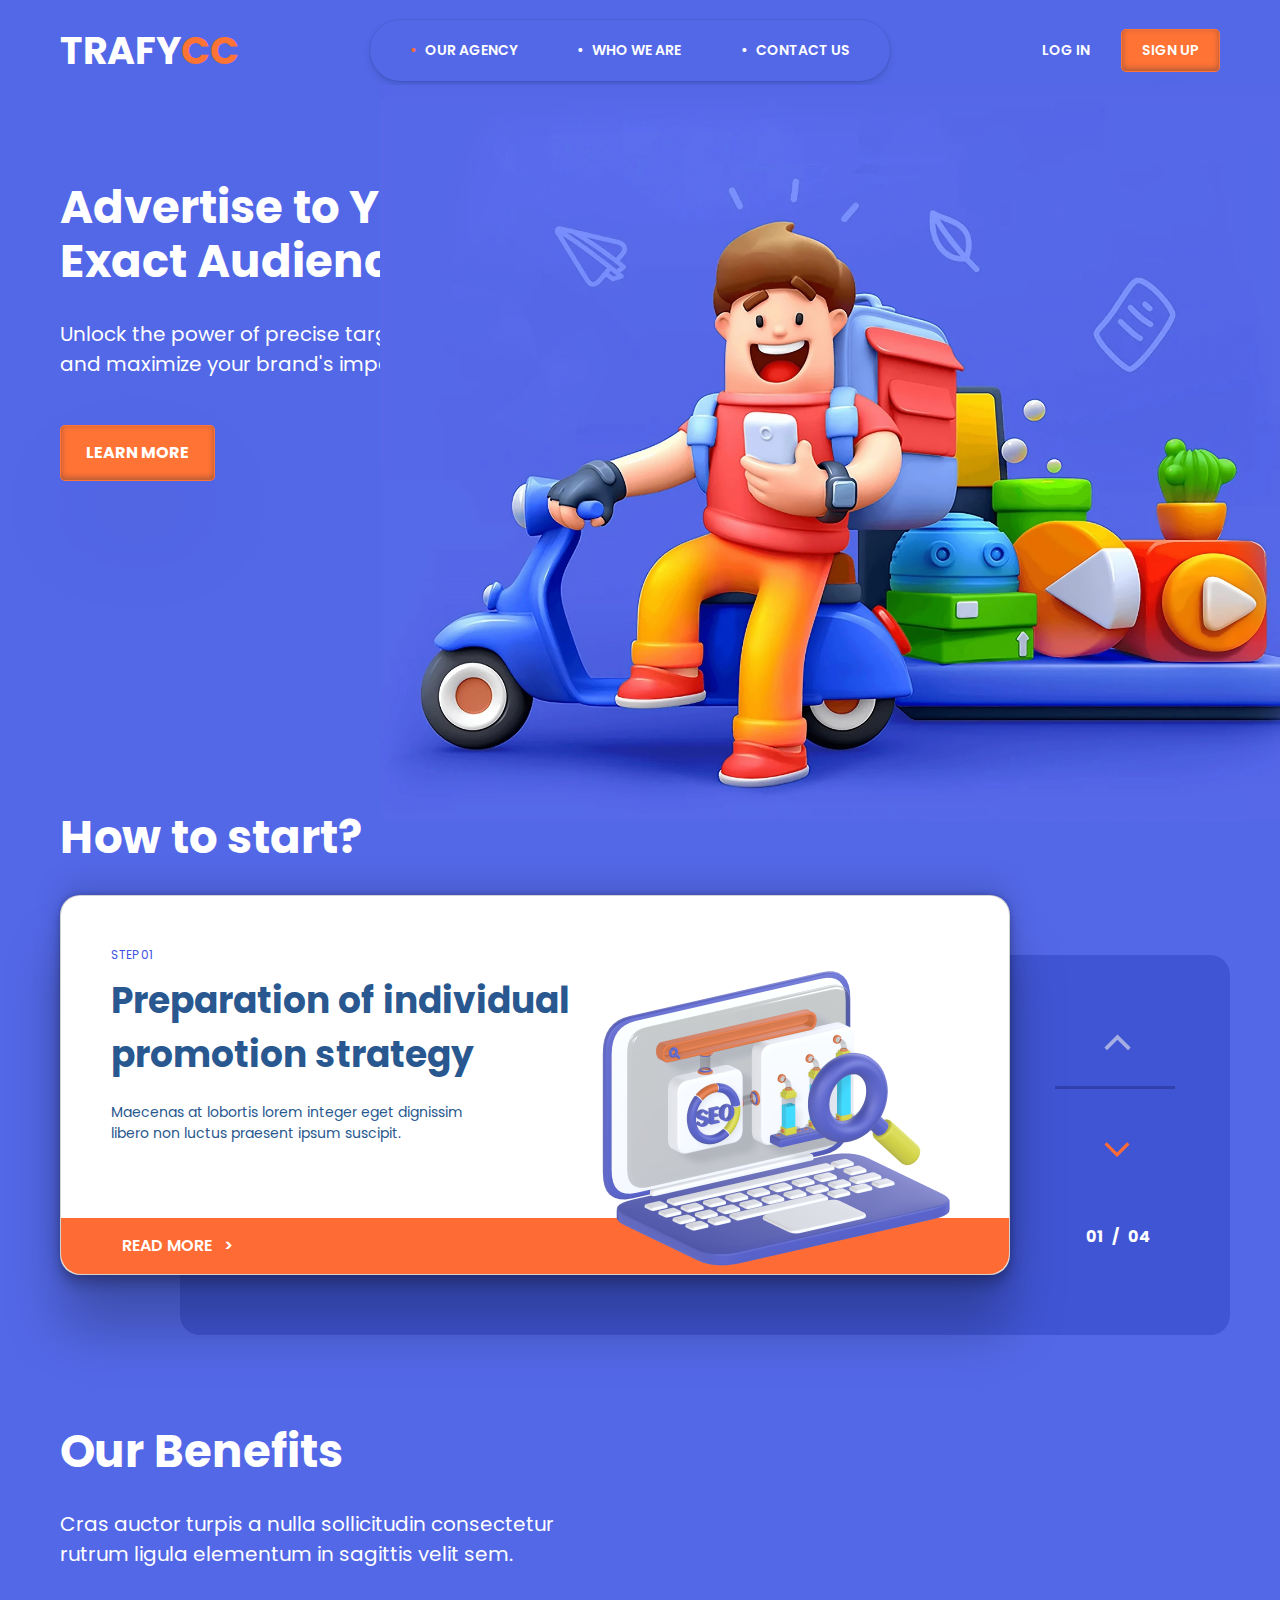
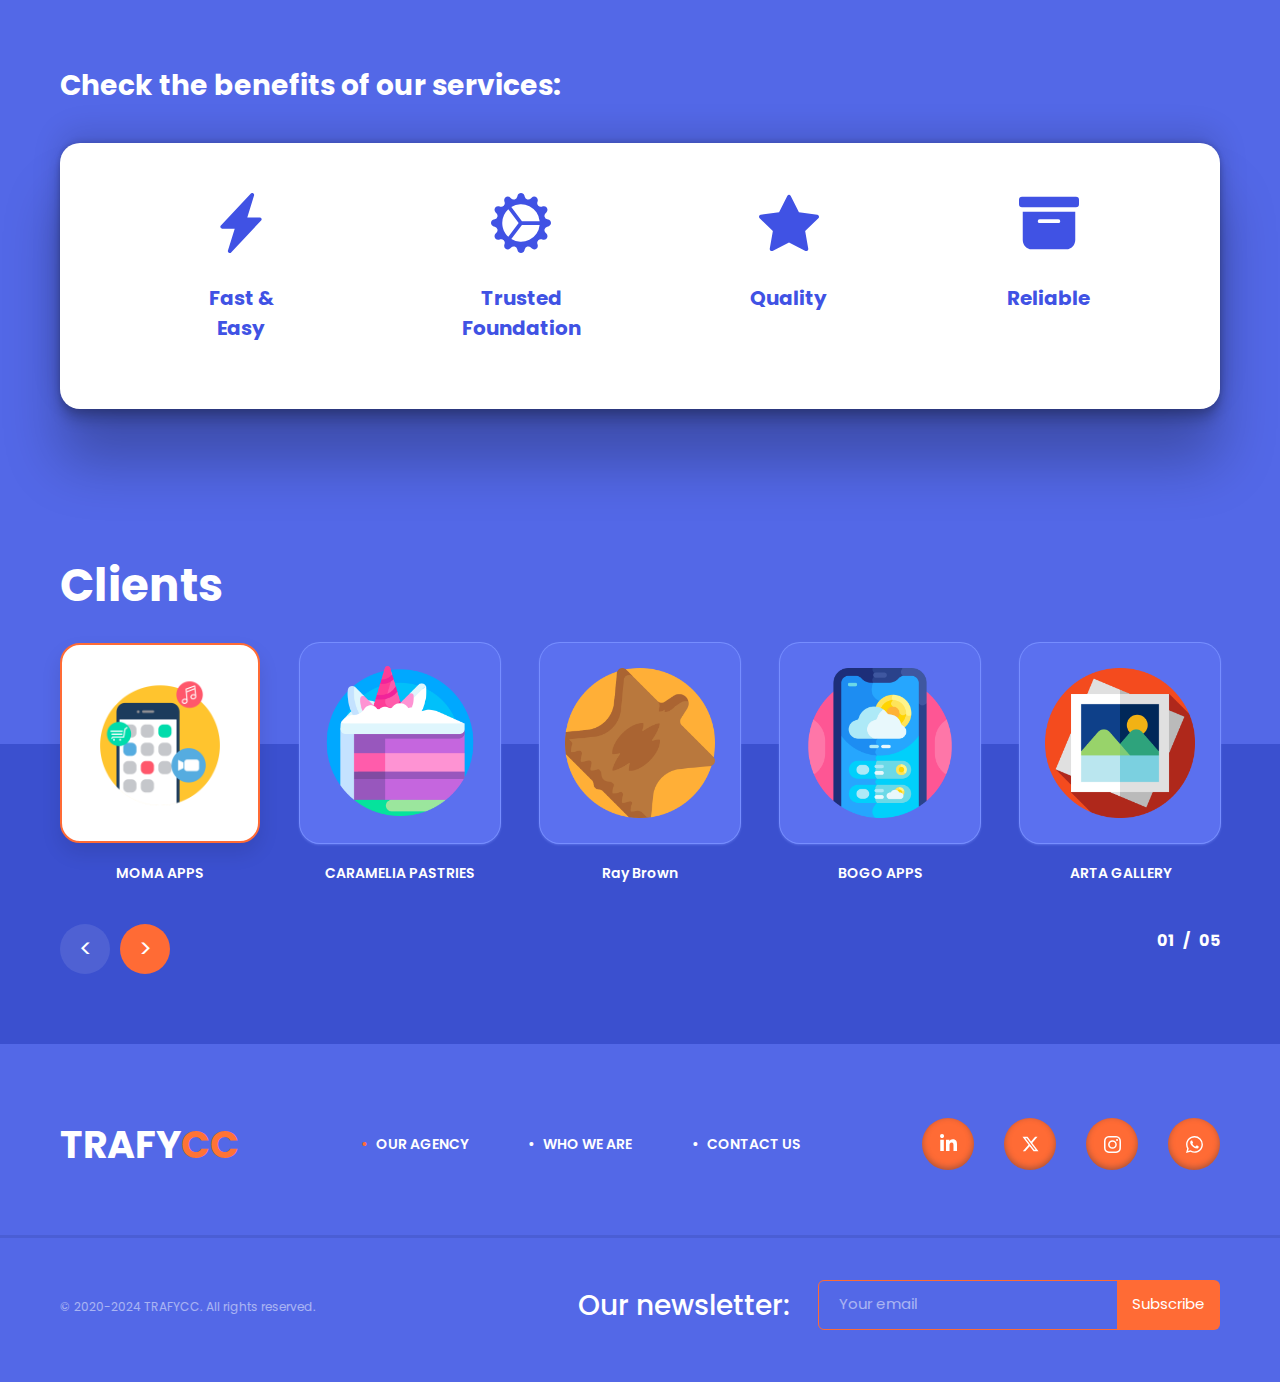
<file: index.html>
<!DOCTYPE html>
<html lang="en">
  <head>
    <meta charset="UTF-8" />
    <meta name="viewport" content="width=device-width, initial-scale=1.0" />
    <title>TRAFYCC</title>

    <!-- Bootstrap CSS -->
    <link
      rel="stylesheet"
      href="https://cdn.jsdelivr.net/npm/bootstrap@5.3.0/dist/css/bootstrap.min.css"
    />

    <link rel="stylesheet" href="styles.css" />
  </head>

  <body>
    <div class="container">
      <nav>
        <div class="logo">TRAFY<span style="color: #ff7335">CC</span></div>
        <div class="nav-links">
          <a href="index.html">
            <span style="color: #ff6b35">•</span> &nbsp; OUR AGENCY
          </a>
          <a href="about.html">• &nbsp; WHO WE ARE</a>
          <a href="contact.html">• &nbsp; CONTACT US</a>
        </div>

        <div class="buttons">
          <a href="#" class="btn login-btn">LOG IN</a>
          <a href="#" class="btn signup-btn">SIGN UP</a>
        </div>
      </nav>

      <div class="hero">
        <h1 class="hero-title">Advertise to Your Exact Audience</h1>
        <p class="hero-desc">
          Unlock the power of precise targeting and maximize your brand's
          impact.
        </p>
        <a href="#" class="btn learn-more-btn">LEARN MORE</a>

        <div class="hero-icon">
          <img class="hero-img" src="./assets/home-banner.jpg" alt="icon" />
        </div>
      </div>

      <div class="how-to-start">
        <h1>How to start?</h1>

        <div class="card-container slider-container">
          <div class="card slide" id="slide1">
            <div class="step-icon-container">
              <div class="step-details">
                <p class="step-no">STEP 01</p>
                <p class="step-title">
                  Preparation of individual promotion strategy
                </p>
                <p class="step-desc">
                  Maecenas at lobortis lorem integer eget dignissim libero non
                  luctus praesent ipsum suscipit.
                </p>
              </div>

              <div class="icon">
                <img class="step-1-img" src="/assets/step-1.png" alt="icon-1" />
              </div>
            </div>

            <div class="read-more">
              <button class="btn read-more-btn">READ MORE &nbsp; ></button>
            </div>
          </div>

          <div class="card slide" id="slide2">
            <div class="step-icon-container">
              <div class="step-details">
                <p class="step-no">STEP 02</p>
                <p class="step-title">
                  Preparation of individual promotion strategy
                </p>
                <p class="step-desc">
                  Maecenas at lobortis lorem integer eget dignissim libero non
                  luctus praesent ipsum suscipit.
                </p>
              </div>

              <div class="icon">
                <img class="step-2-img" src="/assets/step-2.png" alt="icon-1" />
              </div>
            </div>

            <div class="read-more">
              <button class="btn read-more-btn">READ MORE &nbsp; ></button>
            </div>
          </div>

          <div class="card slide" id="slide3">
            <div class="step-icon-container">
              <div class="step-details">
                <p class="step-no">STEP 03</p>
                <p class="step-title">
                  Preparation of individual promotion strategy
                </p>
                <p class="step-desc">
                  Maecenas at lobortis lorem integer eget dignissim libero non
                  luctus praesent ipsum suscipit.
                </p>
              </div>

              <div class="icon">
                <img class="step-3-img" src="/assets/step-3.png" alt="icon-1" />
              </div>
            </div>

            <div class="read-more">
              <button class="btn read-more-btn">READ MORE &nbsp; ></button>
            </div>
          </div>

          <div class="card slide" id="slide4">
            <div class="step-icon-container">
              <div class="step-details">
                <p class="step-no">STEP 04</p>
                <p class="step-title">
                  Preparation of individual promotion strategy
                </p>
                <p class="step-desc">
                  Maecenas at lobortis lorem integer eget dignissim libero non
                  luctus praesent ipsum suscipit.
                </p>
              </div>

              <div class="icon">
                <img class="step-4-img" src="/assets/step-4.png" alt="icon-1" />
              </div>
            </div>

            <div class="read-more">
              <button class="btn read-more-btn">READ MORE &nbsp; ></button>
            </div>
          </div>

          <div class="bottom-layer">
            <button id="prev-btn">
              <div class="up-arrow">
                <svg
                  xmlns="http://www.w3.org/2000/svg"
                  height="45px"
                  viewBox="0 -960 960 960"
                  width="45px"
                  fill="#e8eaed"
                >
                  <path
                    d="m256-424-56-56 280-280 280 280-56 56-224-223-224 223Z"
                  />
                </svg>
              </div>
            </button>

            <hr />

            <button id="next-btn">
              <div class="down-arrow">
                <svg
                  xmlns="http://www.w3.org/2000/svg"
                  height="50px"
                  viewBox="0 -960 960 960"
                  width="50px"
                  fill="#ff6b35"
                >
                  <path
                    d="M480-344 240-584l43-43 197 197 197-197 43 43-240 240Z"
                  />
                </svg>
              </div>
            </button>

            <p class="step-count" id="slide-number">
              <span> 01 / 04 </span>
            </p>
          </div>
        </div>
      </div>

      <div class="our-benefits">
        <h1>Our Benefits</h1>
        <p class="our-benefits-desc">
          Cras auctor turpis a nulla sollicitudin consectetur rutrum ligula
          elementum in sagittis velit sem.
        </p>
        <!-- <a href="#" class="btn view-benefits-btn">VIEW BENEFITS</a> -->

        <div class="graph">
          <!-- Add Logo here -->
        </div>

        <h3 class="benefits-subtitle">Check the benefits of our services:</h3>
        <div class="benefit-details">
          <div class="benefit">
            <svg
              xmlns="http://www.w3.org/2000/svg"
              width="60"
              height="60"
              fill="currentColor"
              class="bi bi-lightning-charge-fill"
              viewBox="0 0 16 16"
            >
              <path
                d="M11.251.068a.5.5 0 0 1 .227.58L9.677 6.5H13a.5.5 0 0 1 .364.843l-8 8.5a.5.5 0 0 1-.842-.49L6.323 9.5H3a.5.5 0 0 1-.364-.843l8-8.5a.5.5 0 0 1 .615-.09z"
              />
            </svg>
            <p>Fast & Easy</p>
          </div>

          <div class="benefit" style="margin: 0 140px">
            <svg
              xmlns="http://www.w3.org/2000/svg"
              width="60"
              height="60"
              fill="currentColor"
              class="bi bi-gear-wide-connected"
              viewBox="0 0 16 16"
            >
              <path
                d="M7.068.727c.243-.97 1.62-.97 1.864 0l.071.286a.96.96 0 0 0 1.622.434l.205-.211c.695-.719 1.888-.03 1.613.931l-.08.284a.96.96 0 0 0 1.187 1.187l.283-.081c.96-.275 1.65.918.931 1.613l-.211.205a.96.96 0 0 0 .434 1.622l.286.071c.97.243.97 1.62 0 1.864l-.286.071a.96.96 0 0 0-.434 1.622l.211.205c.719.695.03 1.888-.931 1.613l-.284-.08a.96.96 0 0 0-1.187 1.187l.081.283c.275.96-.918 1.65-1.613.931l-.205-.211a.96.96 0 0 0-1.622.434l-.071.286c-.243.97-1.62.97-1.864 0l-.071-.286a.96.96 0 0 0-1.622-.434l-.205.211c-.695.719-1.888.03-1.613-.931l.08-.284a.96.96 0 0 0-1.186-1.187l-.284.081c-.96.275-1.65-.918-.931-1.613l.211-.205a.96.96 0 0 0-.434-1.622l-.286-.071c-.97-.243-.97-1.62 0-1.864l.286-.071a.96.96 0 0 0 .434-1.622l-.211-.205c-.719-.695-.03-1.888.931-1.613l.284.08a.96.96 0 0 0 1.187-1.186l-.081-.284c-.275-.96.918-1.65 1.613-.931l.205.211a.96.96 0 0 0 1.622-.434zM12.973 8.5H8.25l-2.834 3.779A4.998 4.998 0 0 0 12.973 8.5m0-1a4.998 4.998 0 0 0-7.557-3.779l2.834 3.78zM5.048 3.967l-.087.065zm-.431.355A4.98 4.98 0 0 0 3.002 8c0 1.455.622 2.765 1.615 3.678L7.375 8zm.344 7.646.087.065z"
              />
            </svg>
            <p>Trusted Foundation</p>
          </div>

          <div class="benefit" style="margin: 0 180px 0 0">
            <svg
              xmlns="http://www.w3.org/2000/svg"
              width="60"
              height="60"
              fill="currentColor"
              class="bi bi-star-fill"
              viewBox="0 0 16 16"
            >
              <path
                d="M3.612 15.443c-.386.198-.824-.149-.746-.592l.83-4.73L.173 6.765c-.329-.314-.158-.888.283-.95l4.898-.696L7.538.792c.197-.39.73-.39.927 0l2.184 4.327 4.898.696c.441.062.612.636.282.95l-3.522 3.356.83 4.73c.078.443-.36.79-.746.592L8 13.187l-4.389 2.256z"
              />
            </svg>
            <p>Quality</p>
          </div>

          <div class="benefit">
            <svg
              xmlns="http://www.w3.org/2000/svg"
              width="60"
              height="60"
              fill="currentColor"
              class="bi bi-archive-fill"
              viewBox="0 0 16 16"
            >
              <path
                d="M12.643 15C13.979 15 15 13.845 15 12.5V5H1v7.5C1 13.845 2.021 15 3.357 15zM5.5 7h5a.5.5 0 0 1 0 1h-5a.5.5 0 0 1 0-1M.8 1a.8.8 0 0 0-.8.8V3a.8.8 0 0 0 .8.8h14.4A.8.8 0 0 0 16 3V1.8a.8.8 0 0 0-.8-.8z"
              />
            </svg>
            <p>Reliable</p>
          </div>
        </div>
      </div>

      <div class="clients">
        <h1>Clients</h1>
        <div class="slider">
          <div class="client">
            <div class="client-card">
              <div class="logo">
                <img
                  src="./assets/client-1.png"
                  alt="client"
                  class="client-1"
                />
              </div>
            </div>
            <div class="name">MOMA APPS</div>
          </div>

          <div class="client">
            <div class="client-card">
              <div class="logo">
                <img
                  src="./assets/client-2.png"
                  alt="client"
                  class="client-2"
                />
              </div>
            </div>
            <div class="name">CARAMELIA PASTRIES</div>
          </div>

          <div class="client">
            <!-- <div class="client-card active"> -->
            <div class="client-card">
              <div class="logo">
                <img
                  src="./assets/client-3.png"
                  alt="client"
                  class="client-3"
                />
              </div>
              <!-- <div class="view-case-study">View Case Study &nbsp; ></div> -->
            </div>
            <div class="name">Ray Brown</div>
          </div>

          <div class="client">
            <div class="client-card">
              <div class="logo">
                <img
                  src="./assets/client-4.png"
                  alt="client"
                  class="client-4"
                />
              </div>
            </div>
            <div class="name">BOGO APPS</div>
          </div>

          <div class="client">
            <div class="client-card">
              <div class="logo">
                <img
                  src="./assets/client-5.png"
                  alt="client"
                  class="client-5"
                />
              </div>
            </div>
            <div class="name">ARTA GALLERY</div>
          </div>
        </div>

        <div class="slider-navigation">
          <div class="nav-buttons">
            <div class="nav-button">&lt;</div>
            <div class="nav-button">&gt;</div>
          </div>
          <p class="client-count">01 / 05</p>
        </div>

        <div class="clients-bg"></div>
      </div>

      <div class="footer">
        <nav>
          <div class="logo">
            TRAFY<span style="color: #ff7335">CC</span>
            <!-- Add Logo here -->
          </div>
          <div class="footer-nav-links">
            <a href="index.html">
              <span style="color: #ff6b35">•</span> &nbsp; OUR AGENCY
            </a>
            <a href="about.html">• &nbsp; WHO WE ARE</a>
            <a href="contact.html">• &nbsp; CONTACT US</a>
          </div>

          <div class="social-buttons">
            <a
              class="socialContainer containerOne"
              href="https://www.linkedin.com/"
            >
              <svg viewBox="0 0 448 512" class="socialSvg linkedinSvg">
                <path
                  d="M100.28 448H7.4V148.9h92.88zM53.79 108.1C24.09 108.1 0 83.5 0 53.8a53.79 53.79 0 0 1 107.58 0c0 29.7-24.1 54.3-53.79 54.3zM447.9 448h-92.68V302.4c0-34.7-.7-79.2-48.29-79.2-48.29 0-55.69 37.7-55.69 76.7V448h-92.78V148.9h89.08v40.8h1.3c12.4-23.5 42.69-48.3 87.88-48.3 94 0 111.28 61.9 111.28 142.3V448z"
                />
              </svg>
            </a>

            <a class="socialContainer containerTwo" href="https://x.com">
              <svg
                xmlns="http://www.w3.org/2000/svg"
                width="16"
                height="16"
                fill="currentColor"
                class="bi bi-twitter-x socialSvg"
                viewBox="0 0 16 16"
              >
                <path
                  d="M12.6.75h2.454l-5.36 6.142L16 15.25h-4.937l-3.867-5.07-4.425 5.07H.316l5.733-6.57L0 .75h5.063l3.495 4.633L12.601.75Zm-.86 13.028h1.36L4.323 2.145H2.865z"
                />
              </svg>
            </a>

            <a
              class="socialContainer containerThree"
              href="https://www.instagram.com/"
            >
              <svg viewBox="0 0 16 16" class="socialSvg instagramSvg">
                <path
                  d="M8 0C5.829 0 5.556.01 4.703.048 3.85.088 3.269.222 2.76.42a3.917 3.917 0 0 0-1.417.923A3.927 3.927 0 0 0 .42 2.76C.222 3.268.087 3.85.048 4.7.01 5.555 0 5.827 0 8.001c0 2.172.01 2.444.048 3.297.04.852.174 1.433.372 1.942.205.526.478.972.923 1.417.444.445.89.719 1.416.923.51.198 1.09.333 1.942.372C5.555 15.99 5.827 16 8 16s2.444-.01 3.298-.048c.851-.04 1.434-.174 1.943-.372a3.916 3.916 0 0 0 1.416-.923c.445-.445.718-.891.923-1.417.197-.509.332-1.09.372-1.942C15.99 10.445 16 10.173 16 8s-.01-2.445-.048-3.299c-.04-.851-.175-1.433-.372-1.941a3.926 3.926 0 0 0-.923-1.417A3.911 3.911 0 0 0 13.24.42c-.51-.198-1.092-.333-1.943-.372C10.443.01 10.172 0 7.998 0h.003zm-.717 1.442h.718c2.136 0 2.389.007 3.232.046.78.035 1.204.166 1.486.275.373.145.64.319.92.599.28.28.453.546.598.92.11.281.24.705.275 1.485.039.843.047 1.096.047 3.231s-.008 2.389-.047 3.232c-.035.78-.166 1.203-.275 1.485a2.47 2.47 0 0 1-.599.919c-.28.28-.546.453-.92.598-.28.11-.704.24-1.485.276-.843.038-1.096.047-3.232.047s-2.39-.009-3.233-.047c-.78-.036-1.203-.166-1.485-.276a2.478 2.478 0 0 1-.92-.598 2.48 2.48 0 0 1-.6-.92c-.109-.281-.24-.705-.275-1.485-.038-.843-.046-1.096-.046-3.233 0-2.136.008-2.388.046-3.231.036-.78.166-1.204.276-1.486.145-.373.319-.64.599-.92.28-.28.546-.453.92-.598.282-.11.705-.24 1.485-.276.738-.034 1.024-.044 2.515-.045v.002zm4.988 1.328a.96.96 0 1 0 0 1.92.96.96 0 0 0 0-1.92zm-4.27 1.122a4.109 4.109 0 1 0 0 8.217 4.109 4.109 0 0 0 0-8.217zm0 1.441a2.667 2.667 0 1 1 0 5.334 2.667 2.667 0 0 1 0-5.334z"
                />
              </svg>
            </a>

            <a
              class="socialContainer containerFour"
              href="https://web.telegram.org/k/"
            >
              <svg viewBox="0 0 16 16" class="socialSvg whatsappSvg">
                <path
                  d="M13.601 2.326A7.854 7.854 0 0 0 7.994 0C3.627 0 .068 3.558.064 7.926c0 1.399.366 2.76 1.057 3.965L0 16l4.204-1.102a7.933 7.933 0 0 0 3.79.965h.004c4.368 0 7.926-3.558 7.93-7.93A7.898 7.898 0 0 0 13.6 2.326zM7.994 14.521a6.573 6.573 0 0 1-3.356-.92l-.24-.144-2.494.654.666-2.433-.156-.251a6.56 6.56 0 0 1-1.007-3.505c0-3.626 2.957-6.584 6.591-6.584a6.56 6.56 0 0 1 4.66 1.931 6.557 6.557 0 0 1 1.928 4.66c-.004 3.639-2.961 6.592-6.592 6.592zm3.615-4.934c-.197-.099-1.17-.578-1.353-.646-.182-.065-.315-.099-.445.099-.133.197-.513.646-.627.775-.114.133-.232.148-.43.05-.197-.1-.836-.308-1.592-.985-.59-.525-.985-1.175-1.103-1.372-.114-.198-.011-.304.088-.403.087-.088.197-.232.296-.346.1-.114.133-.198.198-.33.065-.134.034-.248-.015-.347-.05-.099-.445-1.076-.612-1.47-.16-.389-.323-.335-.445-.34-.114-.007-.247-.007-.38-.007a.729.729 0 0 0-.529.247c-.182.198-.691.677-.691 1.654 0 .977.71 1.916.81 2.049.098.133 1.394 2.132 3.383 2.992.47.205.84.326 1.129.418.475.152.904.129 1.246.08.38-.058 1.171-.48 1.338-.943.164-.464.164-.86.114-.943-.049-.084-.182-.133-.38-.232z"
                />
              </svg>
            </a>
          </div>
        </nav>

        <hr />

        <div class="footer-bottom">
          <p class="copyright">© 2020-2024 TRAFYCC. All rights reserved.</p>

          <div class="newsletter">
            <h3 class="newsletter-subtitle">Our newsletter:</h3>
            <div class="input-group">
              <input
                type="email"
                class="input"
                id="Email"
                name="Email"
                placeholder="Your email"
              />
              <input class="button-submit" value="Subscribe" type="submit" />
            </div>
          </div>
        </div>
      </div>
    </div>

    <script src="script.js"></script>

    <!-- Bootstrap JS and Popper.js -->
    <script src="https://cdn.jsdelivr.net/npm/@popperjs/core@2.11.6/dist/umd/popper.min.js"></script>
    <script src="https://cdn.jsdelivr.net/npm/bootstrap@5.3.0/dist/js/bootstrap.min.js"></script>
  </body>
</html>
</file>
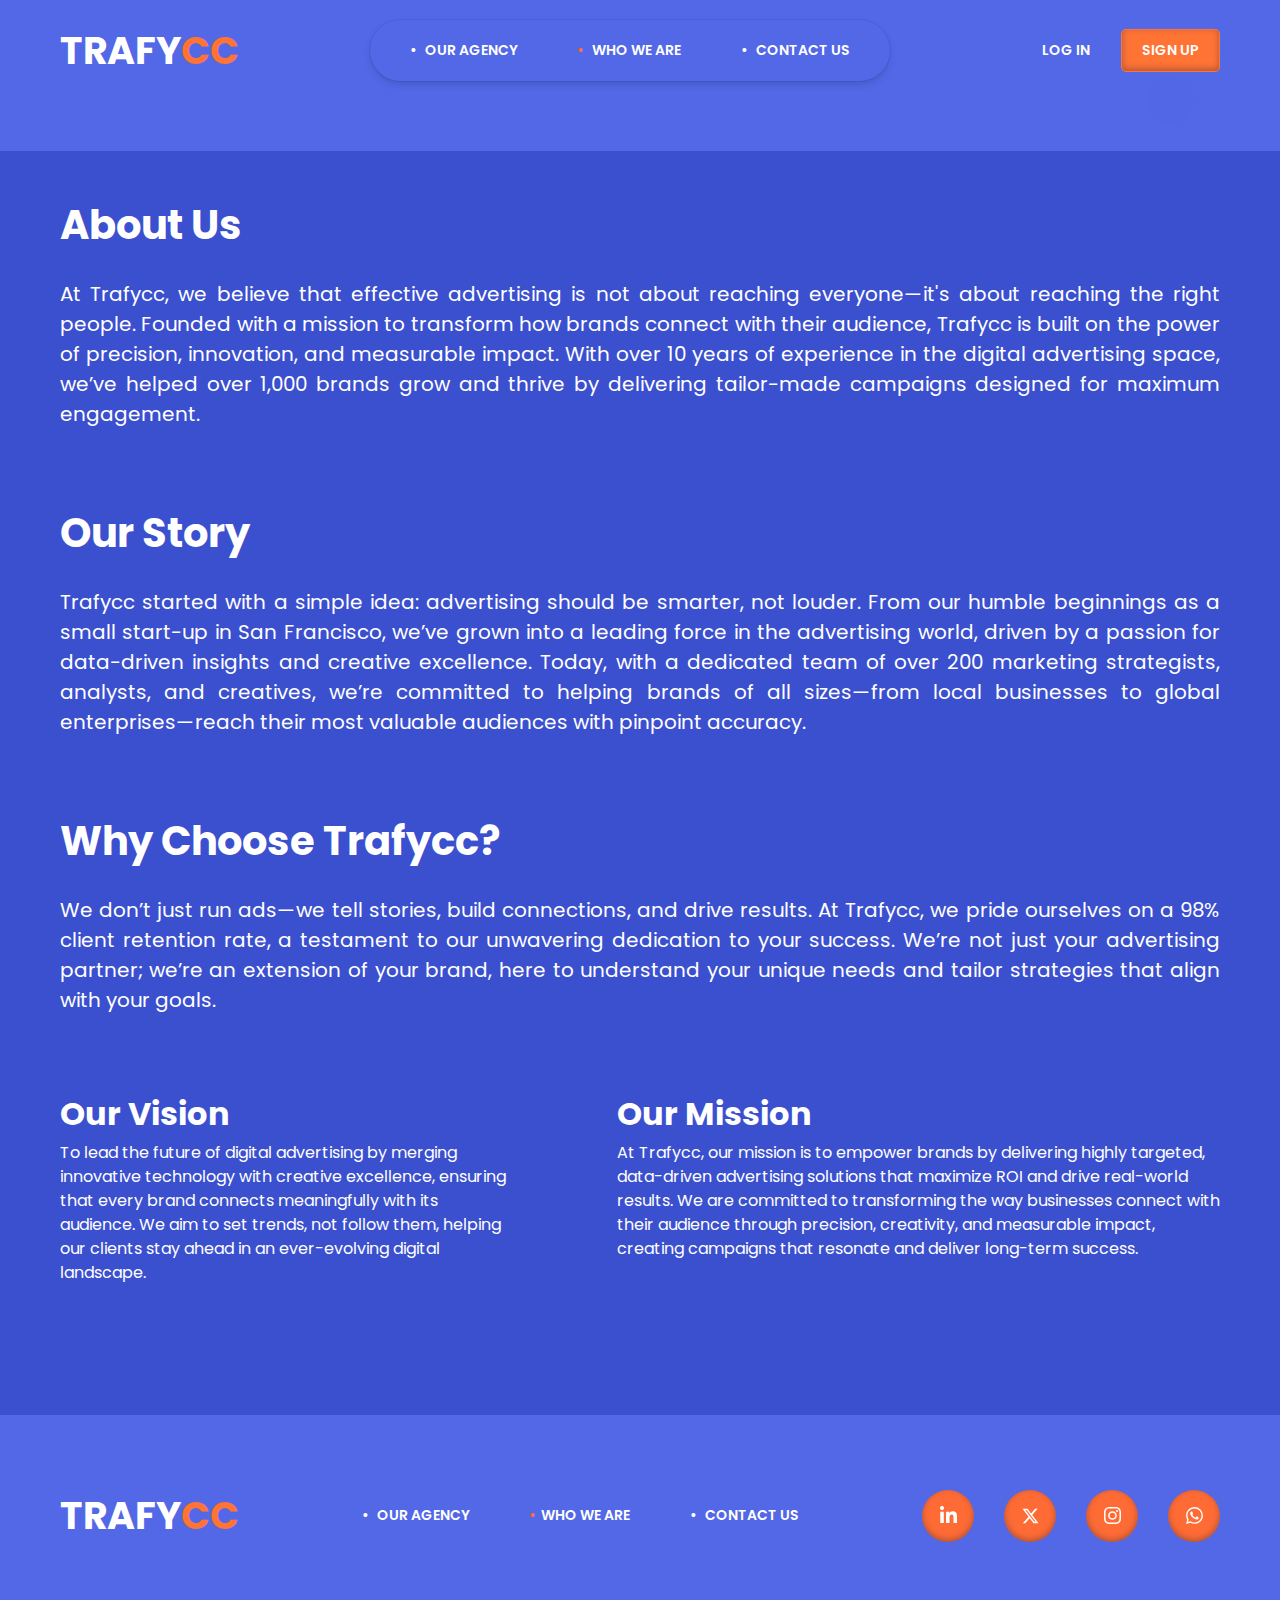
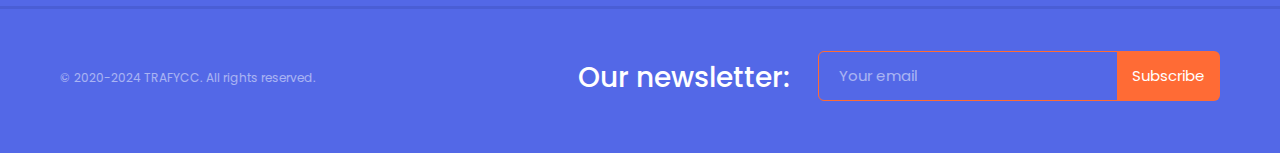
<file: about.html>
<!DOCTYPE html>
<html lang="en">
  <head>
    <meta charset="UTF-8" />
    <meta name="viewport" content="width=device-width, initial-scale=1.0" />
    <title>TRAFYCC</title>

    <!-- Bootstrap CSS -->
    <link
      rel="stylesheet"
      href="https://cdn.jsdelivr.net/npm/bootstrap@5.3.0/dist/css/bootstrap.min.css"
    />

    <link rel="stylesheet" href="styles.css" />
  </head>

  <body>
    <div class="container" style="padding: -20px">
      <nav>
        <div class="logo">TRAFY<span style="color: #ff7335">CC</span></div>
        <div class="nav-links">
          <a href="index.html">• &nbsp; OUR AGENCY</a>
          <a href="about.html">
            <span style="color: #ff6b35">•</span> &nbsp; WHO WE ARE
          </a>
          <a href="contact.html">• &nbsp; CONTACT US</a>
        </div>

        <div class="buttons">
          <a href="#" class="btn login-btn">LOG IN</a>
          <a href="#" class="btn signup-btn">SIGN UP</a>
        </div>
      </nav>

      <div class="about">
        <h1 class="about-title">About Us</h1>
        <p class="about-desc">
          At Trafycc, we believe that effective advertising is not about
          reaching everyone—it's about reaching the right people. Founded with a
          mission to transform how brands connect with their audience, Trafycc
          is built on the power of precision, innovation, and measurable impact.
          With over 10 years of experience in the digital advertising space,
          we’ve helped over 1,000 brands grow and thrive by delivering
          tailor-made campaigns designed for maximum engagement.
        </p>

        <h1 class="about-title">Our Story</h1>
        <p class="about-desc">
          Trafycc started with a simple idea: advertising should be smarter, not
          louder. From our humble beginnings as a small start-up in San
          Francisco, we’ve grown into a leading force in the advertising world,
          driven by a passion for data-driven insights and creative excellence.
          Today, with a dedicated team of over 200 marketing strategists,
          analysts, and creatives, we’re committed to helping brands of all
          sizes—from local businesses to global enterprises—reach their most
          valuable audiences with pinpoint accuracy.
        </p>

        <h1 class="about-title">Why Choose Trafycc?</h1>
        <p class="about-desc">
          We don’t just run ads—we tell stories, build connections, and drive
          results. At Trafycc, we pride ourselves on a 98% client retention
          rate, a testament to our unwavering dedication to your success. We’re
          not just your advertising partner; we’re an extension of your brand,
          here to understand your unique needs and tailor strategies that align
          with your goals.
        </p>

        <div class="vision-mission">
          <div>
            <h2 class="sub-title">Our Vision</h2>
            <p class="sub-desc">
              To lead the future of digital advertising by merging innovative
              technology with creative excellence, ensuring that every brand
              connects meaningfully with its audience. We aim to set trends, not
              follow them, helping our clients stay ahead in an ever-evolving
              digital landscape.
            </p>
          </div>

          <div>
            <h2 class="sub-title">Our Mission</h2>
            <p class="sub-desc">
              At Trafycc, our mission is to empower brands by delivering highly
              targeted, data-driven advertising solutions that maximize ROI and
              drive real-world results. We are committed to transforming the way
              businesses connect with their audience through precision,
              creativity, and measurable impact, creating campaigns that
              resonate and deliver long-term success.
            </p>
          </div>
        </div>
      </div>

      <div class="footer">
        <nav>
          <div class="logo">
            TRAFY<span style="color: #ff7335">CC</span>
            <!-- Add Logo here -->
          </div>
          <div class="footer-nav-links">
            <a href="index.html">• &nbsp; OUR AGENCY</a>
            <a href="about.html">
              <span style="color: #ff6b35">•</span>&nbsp; WHO WE ARE
            </a>
            <a href="contact.html">• &nbsp; CONTACT US</a>
          </div>

          <div class="social-buttons">
            <a
              class="socialContainer containerOne"
              href="https://www.linkedin.com/"
            >
              <svg viewBox="0 0 448 512" class="socialSvg linkedinSvg">
                <path
                  d="M100.28 448H7.4V148.9h92.88zM53.79 108.1C24.09 108.1 0 83.5 0 53.8a53.79 53.79 0 0 1 107.58 0c0 29.7-24.1 54.3-53.79 54.3zM447.9 448h-92.68V302.4c0-34.7-.7-79.2-48.29-79.2-48.29 0-55.69 37.7-55.69 76.7V448h-92.78V148.9h89.08v40.8h1.3c12.4-23.5 42.69-48.3 87.88-48.3 94 0 111.28 61.9 111.28 142.3V448z"
                />
              </svg>
            </a>

            <a class="socialContainer containerTwo" href="https://x.com">
              <svg
                xmlns="http://www.w3.org/2000/svg"
                width="16"
                height="16"
                fill="currentColor"
                class="bi bi-twitter-x socialSvg"
                viewBox="0 0 16 16"
              >
                <path
                  d="M12.6.75h2.454l-5.36 6.142L16 15.25h-4.937l-3.867-5.07-4.425 5.07H.316l5.733-6.57L0 .75h5.063l3.495 4.633L12.601.75Zm-.86 13.028h1.36L4.323 2.145H2.865z"
                />
              </svg>
            </a>

            <a
              class="socialContainer containerThree"
              href="https://www.instagram.com/"
            >
              <svg viewBox="0 0 16 16" class="socialSvg instagramSvg">
                <path
                  d="M8 0C5.829 0 5.556.01 4.703.048 3.85.088 3.269.222 2.76.42a3.917 3.917 0 0 0-1.417.923A3.927 3.927 0 0 0 .42 2.76C.222 3.268.087 3.85.048 4.7.01 5.555 0 5.827 0 8.001c0 2.172.01 2.444.048 3.297.04.852.174 1.433.372 1.942.205.526.478.972.923 1.417.444.445.89.719 1.416.923.51.198 1.09.333 1.942.372C5.555 15.99 5.827 16 8 16s2.444-.01 3.298-.048c.851-.04 1.434-.174 1.943-.372a3.916 3.916 0 0 0 1.416-.923c.445-.445.718-.891.923-1.417.197-.509.332-1.09.372-1.942C15.99 10.445 16 10.173 16 8s-.01-2.445-.048-3.299c-.04-.851-.175-1.433-.372-1.941a3.926 3.926 0 0 0-.923-1.417A3.911 3.911 0 0 0 13.24.42c-.51-.198-1.092-.333-1.943-.372C10.443.01 10.172 0 7.998 0h.003zm-.717 1.442h.718c2.136 0 2.389.007 3.232.046.78.035 1.204.166 1.486.275.373.145.64.319.92.599.28.28.453.546.598.92.11.281.24.705.275 1.485.039.843.047 1.096.047 3.231s-.008 2.389-.047 3.232c-.035.78-.166 1.203-.275 1.485a2.47 2.47 0 0 1-.599.919c-.28.28-.546.453-.92.598-.28.11-.704.24-1.485.276-.843.038-1.096.047-3.232.047s-2.39-.009-3.233-.047c-.78-.036-1.203-.166-1.485-.276a2.478 2.478 0 0 1-.92-.598 2.48 2.48 0 0 1-.6-.92c-.109-.281-.24-.705-.275-1.485-.038-.843-.046-1.096-.046-3.233 0-2.136.008-2.388.046-3.231.036-.78.166-1.204.276-1.486.145-.373.319-.64.599-.92.28-.28.546-.453.92-.598.282-.11.705-.24 1.485-.276.738-.034 1.024-.044 2.515-.045v.002zm4.988 1.328a.96.96 0 1 0 0 1.92.96.96 0 0 0 0-1.92zm-4.27 1.122a4.109 4.109 0 1 0 0 8.217 4.109 4.109 0 0 0 0-8.217zm0 1.441a2.667 2.667 0 1 1 0 5.334 2.667 2.667 0 0 1 0-5.334z"
                />
              </svg>
            </a>

            <a
              class="socialContainer containerFour"
              href="https://web.telegram.org/k/"
            >
              <svg viewBox="0 0 16 16" class="socialSvg whatsappSvg">
                <path
                  d="M13.601 2.326A7.854 7.854 0 0 0 7.994 0C3.627 0 .068 3.558.064 7.926c0 1.399.366 2.76 1.057 3.965L0 16l4.204-1.102a7.933 7.933 0 0 0 3.79.965h.004c4.368 0 7.926-3.558 7.93-7.93A7.898 7.898 0 0 0 13.6 2.326zM7.994 14.521a6.573 6.573 0 0 1-3.356-.92l-.24-.144-2.494.654.666-2.433-.156-.251a6.56 6.56 0 0 1-1.007-3.505c0-3.626 2.957-6.584 6.591-6.584a6.56 6.56 0 0 1 4.66 1.931 6.557 6.557 0 0 1 1.928 4.66c-.004 3.639-2.961 6.592-6.592 6.592zm3.615-4.934c-.197-.099-1.17-.578-1.353-.646-.182-.065-.315-.099-.445.099-.133.197-.513.646-.627.775-.114.133-.232.148-.43.05-.197-.1-.836-.308-1.592-.985-.59-.525-.985-1.175-1.103-1.372-.114-.198-.011-.304.088-.403.087-.088.197-.232.296-.346.1-.114.133-.198.198-.33.065-.134.034-.248-.015-.347-.05-.099-.445-1.076-.612-1.47-.16-.389-.323-.335-.445-.34-.114-.007-.247-.007-.38-.007a.729.729 0 0 0-.529.247c-.182.198-.691.677-.691 1.654 0 .977.71 1.916.81 2.049.098.133 1.394 2.132 3.383 2.992.47.205.84.326 1.129.418.475.152.904.129 1.246.08.38-.058 1.171-.48 1.338-.943.164-.464.164-.86.114-.943-.049-.084-.182-.133-.38-.232z"
                />
              </svg>
            </a>
          </div>
        </nav>

        <hr />

        <div class="footer-bottom">
          <p class="copyright">© 2020-2024 TRAFYCC. All rights reserved.</p>

          <div class="newsletter">
            <h3 class="newsletter-subtitle">Our newsletter:</h3>
            <div class="input-group">
              <input
                type="email"
                class="input"
                id="Email"
                name="Email"
                placeholder="Your email"
              />
              <input class="button-submit" value="Subscribe" type="submit" />
            </div>
          </div>
        </div>
      </div>
    </div>

    <!-- Bootstrap JS and Popper.js -->
    <script src="https://cdn.jsdelivr.net/npm/@popperjs/core@2.11.6/dist/umd/popper.min.js"></script>
    <script src="https://cdn.jsdelivr.net/npm/bootstrap@5.3.0/dist/js/bootstrap.min.js"></script>
  </body>
</html>
</file>
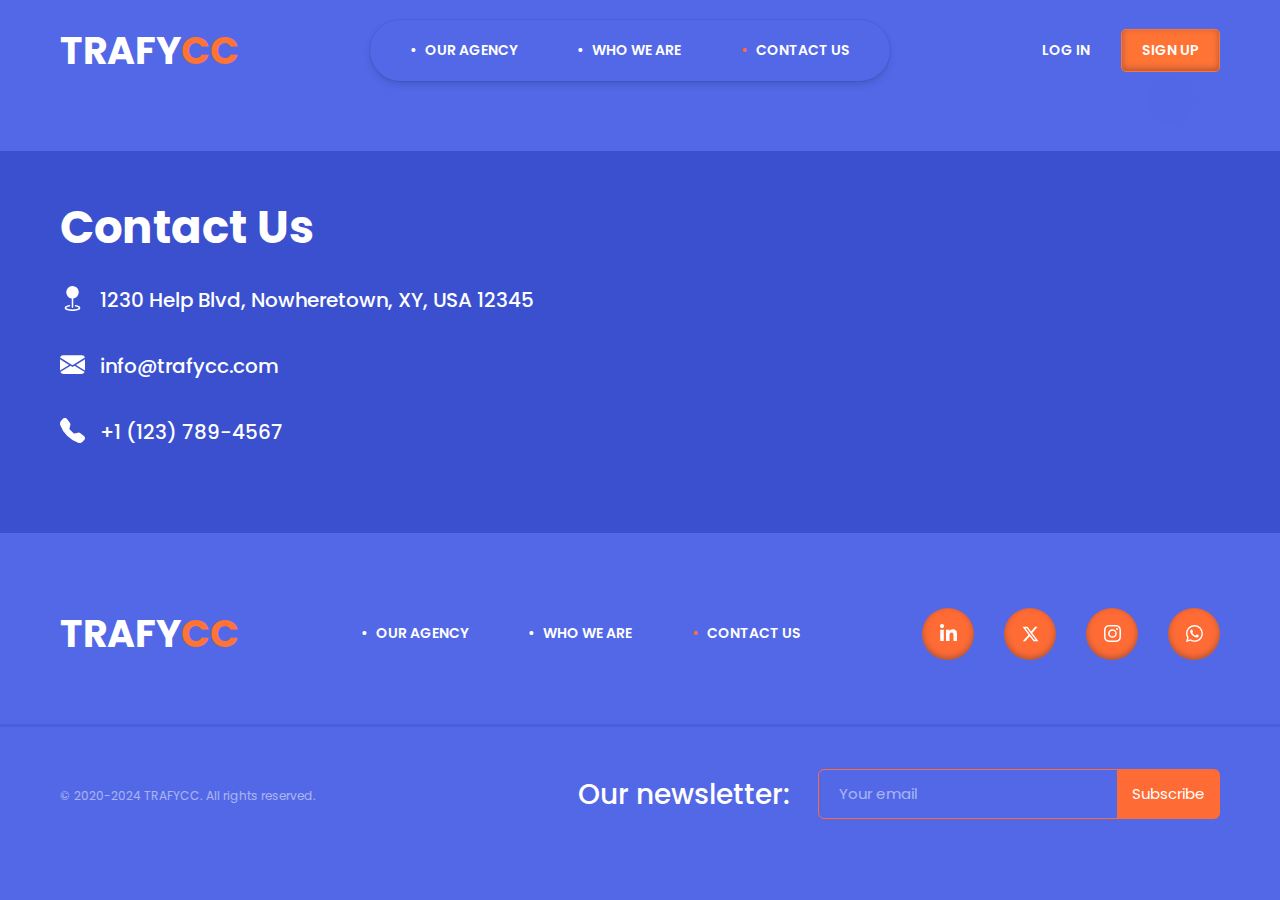
<file: contact.html>
<!DOCTYPE html>
<html lang="en">
  <head>
    <meta charset="UTF-8" />
    <meta name="viewport" content="width=device-width, initial-scale=1.0" />
    <title>TRAFYCC</title>

    <!-- Bootstrap CSS -->
    <link
      rel="stylesheet"
      href="https://cdn.jsdelivr.net/npm/bootstrap@5.3.0/dist/css/bootstrap.min.css"
    />

    <link rel="stylesheet" href="styles.css" />
  </head>

  <body>
    <div class="container">
      <nav>
        <div class="logo">TRAFY<span style="color: #ff7335">CC</span></div>
        <div class="nav-links">
          <a href="index.html">• &nbsp; OUR AGENCY</a>
          <a href="about.html"> • &nbsp; WHO WE ARE</a>
          <a href="contact.html"
            ><span style="color: #ff6b35">•</span> &nbsp; CONTACT US</a
          >
        </div>

        <div class="buttons">
          <a href="#" class="btn login-btn">LOG IN</a>
          <a href="#" class="btn signup-btn">SIGN UP</a>
        </div>
      </nav>

      <div class="contact-us">
        <h1 class="contact-title">Contact Us</h1>
        <div class="contact-details">
          <div class="detail">
            <svg
              xmlns="http://www.w3.org/2000/svg"
              width="25"
              height="25"
              fill="currentColor"
              class="bi bi-geo-fill"
              viewBox="0 0 16 16"
            >
              <path
                fill-rule="evenodd"
                d="M4 4a4 4 0 1 1 4.5 3.969V13.5a.5.5 0 0 1-1 0V7.97A4 4 0 0 1 4 3.999zm2.493 8.574a.5.5 0 0 1-.411.575c-.712.118-1.28.295-1.655.493a1.3 1.3 0 0 0-.37.265.3.3 0 0 0-.057.09V14l.002.008.016.033a.6.6 0 0 0 .145.15c.165.13.435.27.813.395.751.25 1.82.414 3.024.414s2.273-.163 3.024-.414c.378-.126.648-.265.813-.395a.6.6 0 0 0 .146-.15l.015-.033L12 14v-.004a.3.3 0 0 0-.057-.09 1.3 1.3 0 0 0-.37-.264c-.376-.198-.943-.375-1.655-.493a.5.5 0 1 1 .164-.986c.77.127 1.452.328 1.957.594C12.5 13 13 13.4 13 14c0 .426-.26.752-.544.977-.29.228-.68.413-1.116.558-.878.293-2.059.465-3.34.465s-2.462-.172-3.34-.465c-.436-.145-.826-.33-1.116-.558C3.26 14.752 3 14.426 3 14c0-.599.5-1 .961-1.243.505-.266 1.187-.467 1.957-.594a.5.5 0 0 1 .575.411"
              />
            </svg>

            <p>1230 Help Blvd, Nowheretown, XY, USA 12345</p>
          </div>

          <div class="detail">
            <svg
              xmlns="http://www.w3.org/2000/svg"
              width="25"
              height="25"
              fill="currentColor"
              class="bi bi-envelope-fill"
              viewBox="0 0 16 16"
            >
              <path
                d="M.05 3.555A2 2 0 0 1 2 2h12a2 2 0 0 1 1.95 1.555L8 8.414zM0 4.697v7.104l5.803-3.558zM6.761 8.83l-6.57 4.027A2 2 0 0 0 2 14h12a2 2 0 0 0 1.808-1.144l-6.57-4.027L8 9.586zm3.436-.586L16 11.801V4.697z"
              />
            </svg>

            <p href="mailto:info@domodummy.com">info@trafycc.com</p>
          </div>

          <div class="detail">
            <svg
              xmlns="http://www.w3.org/2000/svg"
              width="25"
              height="25"
              fill="currentColor"
              class="bi bi-telephone-fill"
              viewBox="0 0 16 16"
            >
              <path
                fill-rule="evenodd"
                d="M1.885.511a1.745 1.745 0 0 1 2.61.163L6.29 2.98c.329.423.445.974.315 1.494l-.547 2.19a.68.68 0 0 0 .178.643l2.457 2.457a.68.68 0 0 0 .644.178l2.189-.547a1.75 1.75 0 0 1 1.494.315l2.306 1.794c.829.645.905 1.87.163 2.611l-1.034 1.034c-.74.74-1.846 1.065-2.877.702a18.6 18.6 0 0 1-7.01-4.42 18.6 18.6 0 0 1-4.42-7.009c-.362-1.03-.037-2.137.703-2.877z"
              />
            </svg>

            <p>+1 (123) 789-4567</p>
          </div>
        </div>
      </div>

      <div class="footer">
        <nav>
          <div class="logo">
            TRAFY<span style="color: #ff7335">CC</span>
            <!-- Add Logo here -->
          </div>
          <div class="footer-nav-links">
            <a href="index.html">• &nbsp; OUR AGENCY</a>
            <a href="about.html">• &nbsp; WHO WE ARE</a>
            <a href="contact.html">
              <span style="color: #ff6b35">•</span> &nbsp; CONTACT US
            </a>
          </div>

          <div class="social-buttons">
            <a
              class="socialContainer containerOne"
              href="https://www.linkedin.com/"
            >
              <svg viewBox="0 0 448 512" class="socialSvg linkedinSvg">
                <path
                  d="M100.28 448H7.4V148.9h92.88zM53.79 108.1C24.09 108.1 0 83.5 0 53.8a53.79 53.79 0 0 1 107.58 0c0 29.7-24.1 54.3-53.79 54.3zM447.9 448h-92.68V302.4c0-34.7-.7-79.2-48.29-79.2-48.29 0-55.69 37.7-55.69 76.7V448h-92.78V148.9h89.08v40.8h1.3c12.4-23.5 42.69-48.3 87.88-48.3 94 0 111.28 61.9 111.28 142.3V448z"
                />
              </svg>
            </a>

            <a class="socialContainer containerTwo" href="https://x.com">
              <svg
                xmlns="http://www.w3.org/2000/svg"
                width="16"
                height="16"
                fill="currentColor"
                class="bi bi-twitter-x socialSvg"
                viewBox="0 0 16 16"
              >
                <path
                  d="M12.6.75h2.454l-5.36 6.142L16 15.25h-4.937l-3.867-5.07-4.425 5.07H.316l5.733-6.57L0 .75h5.063l3.495 4.633L12.601.75Zm-.86 13.028h1.36L4.323 2.145H2.865z"
                />
              </svg>
            </a>

            <a
              class="socialContainer containerThree"
              href="https://www.instagram.com/"
            >
              <svg viewBox="0 0 16 16" class="socialSvg instagramSvg">
                <path
                  d="M8 0C5.829 0 5.556.01 4.703.048 3.85.088 3.269.222 2.76.42a3.917 3.917 0 0 0-1.417.923A3.927 3.927 0 0 0 .42 2.76C.222 3.268.087 3.85.048 4.7.01 5.555 0 5.827 0 8.001c0 2.172.01 2.444.048 3.297.04.852.174 1.433.372 1.942.205.526.478.972.923 1.417.444.445.89.719 1.416.923.51.198 1.09.333 1.942.372C5.555 15.99 5.827 16 8 16s2.444-.01 3.298-.048c.851-.04 1.434-.174 1.943-.372a3.916 3.916 0 0 0 1.416-.923c.445-.445.718-.891.923-1.417.197-.509.332-1.09.372-1.942C15.99 10.445 16 10.173 16 8s-.01-2.445-.048-3.299c-.04-.851-.175-1.433-.372-1.941a3.926 3.926 0 0 0-.923-1.417A3.911 3.911 0 0 0 13.24.42c-.51-.198-1.092-.333-1.943-.372C10.443.01 10.172 0 7.998 0h.003zm-.717 1.442h.718c2.136 0 2.389.007 3.232.046.78.035 1.204.166 1.486.275.373.145.64.319.92.599.28.28.453.546.598.92.11.281.24.705.275 1.485.039.843.047 1.096.047 3.231s-.008 2.389-.047 3.232c-.035.78-.166 1.203-.275 1.485a2.47 2.47 0 0 1-.599.919c-.28.28-.546.453-.92.598-.28.11-.704.24-1.485.276-.843.038-1.096.047-3.232.047s-2.39-.009-3.233-.047c-.78-.036-1.203-.166-1.485-.276a2.478 2.478 0 0 1-.92-.598 2.48 2.48 0 0 1-.6-.92c-.109-.281-.24-.705-.275-1.485-.038-.843-.046-1.096-.046-3.233 0-2.136.008-2.388.046-3.231.036-.78.166-1.204.276-1.486.145-.373.319-.64.599-.92.28-.28.546-.453.92-.598.282-.11.705-.24 1.485-.276.738-.034 1.024-.044 2.515-.045v.002zm4.988 1.328a.96.96 0 1 0 0 1.92.96.96 0 0 0 0-1.92zm-4.27 1.122a4.109 4.109 0 1 0 0 8.217 4.109 4.109 0 0 0 0-8.217zm0 1.441a2.667 2.667 0 1 1 0 5.334 2.667 2.667 0 0 1 0-5.334z"
                />
              </svg>
            </a>

            <a
              class="socialContainer containerFour"
              href="https://web.telegram.org/k/"
            >
              <svg viewBox="0 0 16 16" class="socialSvg whatsappSvg">
                <path
                  d="M13.601 2.326A7.854 7.854 0 0 0 7.994 0C3.627 0 .068 3.558.064 7.926c0 1.399.366 2.76 1.057 3.965L0 16l4.204-1.102a7.933 7.933 0 0 0 3.79.965h.004c4.368 0 7.926-3.558 7.93-7.93A7.898 7.898 0 0 0 13.6 2.326zM7.994 14.521a6.573 6.573 0 0 1-3.356-.92l-.24-.144-2.494.654.666-2.433-.156-.251a6.56 6.56 0 0 1-1.007-3.505c0-3.626 2.957-6.584 6.591-6.584a6.56 6.56 0 0 1 4.66 1.931 6.557 6.557 0 0 1 1.928 4.66c-.004 3.639-2.961 6.592-6.592 6.592zm3.615-4.934c-.197-.099-1.17-.578-1.353-.646-.182-.065-.315-.099-.445.099-.133.197-.513.646-.627.775-.114.133-.232.148-.43.05-.197-.1-.836-.308-1.592-.985-.59-.525-.985-1.175-1.103-1.372-.114-.198-.011-.304.088-.403.087-.088.197-.232.296-.346.1-.114.133-.198.198-.33.065-.134.034-.248-.015-.347-.05-.099-.445-1.076-.612-1.47-.16-.389-.323-.335-.445-.34-.114-.007-.247-.007-.38-.007a.729.729 0 0 0-.529.247c-.182.198-.691.677-.691 1.654 0 .977.71 1.916.81 2.049.098.133 1.394 2.132 3.383 2.992.47.205.84.326 1.129.418.475.152.904.129 1.246.08.38-.058 1.171-.48 1.338-.943.164-.464.164-.86.114-.943-.049-.084-.182-.133-.38-.232z"
                />
              </svg>
            </a>
          </div>
        </nav>

        <hr />

        <div class="footer-bottom">
          <p class="copyright">© 2020-2024 TRAFYCC. All rights reserved.</p>

          <div class="newsletter">
            <h3 class="newsletter-subtitle">Our newsletter:</h3>
            <div class="input-group">
              <input
                type="email"
                class="input"
                id="Email"
                name="Email"
                placeholder="Your email"
              />
              <input class="button-submit" value="Subscribe" type="submit" />
            </div>
          </div>
        </div>
      </div>
    </div>

    <!-- Bootstrap JS and Popper.js -->
    <script src="https://cdn.jsdelivr.net/npm/@popperjs/core@2.11.6/dist/umd/popper.min.js"></script>
    <script src="https://cdn.jsdelivr.net/npm/bootstrap@5.3.0/dist/js/bootstrap.min.js"></script>
  </body>
</html>
</file>
<file: styles.css>
@import url("https://fonts.googleapis.com/css2?family=Poppins:wght@300;400;500;600;700&display=swap");

body {
  font-family: "Poppins", sans-serif;
  background-color: #5368e7;
  color: #fff;
  overflow-x: hidden;
}

.container {
  max-width: 1200px;
  margin: 0 auto;
  padding: 0 20px;
}

h1 {
  font-weight: bold;
  font-size: 45px;
  margin-bottom: 30px;
}

p {
  font-size: 20px;
}

.btn {
  padding: 10px 20px;
  border-radius: 5px;
  font-weight: 600;
  text-decoration: none;
}

nav {
  display: flex;
  justify-content: space-between;
  align-items: center;
  padding: 20px 0;

  .logo {
    font-size: 38px;
    font-weight: bold;
  }

  .nav-links {
    display: flex;
    gap: 60px;
    box-shadow: rgba(9, 30, 66, 0.25) 0px 4px 8px -2px,
      rgba(9, 30, 66, 0.08) 0px 0px 0px 1px;
    padding: 20px 40px;
    border-radius: 100px;

    a {
      color: #fff;
      font-size: 14px;
      font-weight: 600;
      text-decoration: none;
    }
  }

  .footer-nav-links {
    display: flex;
    gap: 60px;
    padding: 20px 40px;

    a {
      color: #fff;
      font-size: 14px;
      font-weight: 600;
      text-decoration: none;
    }
  }

  .buttons {
    display: flex;
    gap: 10px;
  }

  .login-btn {
    color: #fff;
    font-size: 14px;
  }

  .signup-btn {
    background-color: #ff7335;
    color: #fff;
    box-shadow: rgba(50, 50, 93, 0.25) 0px 50px 100px -20px,
      rgba(0, 0, 0, 0.3) 0px 30px 60px -30px,
      rgba(10, 37, 64, 0.35) 0px -2px 6px 0px inset;
    font-size: 14px;
  }
}

.hero {
  gap: 40px;
  padding: 80px 0;

  .hero-title {
    max-width: 450px;
    font-size: 45px;
  }

  .hero-desc {
    max-width: 400px;
  }

  .learn-more-btn {
    background-color: #ff7335;
    color: #fff;
    box-shadow: rgba(50, 50, 93, 0.25) 0px 50px 100px -20px,
      rgba(0, 0, 0, 0.3) 0px 30px 60px -30px,
      rgba(10, 37, 64, 0.35) 0px -2px 6px 0px inset;
    padding: 15px 25px;
    margin-top: 30px;
    font-weight: 700;
  }

  .learn-more-btn:hover {
    background-color: transparent;
  }

  .hero-icon {
    position: absolute;
    top: 85px;
    right: 0;
    overflow: hidden;

    .hero-img {
      width: 900px;
      object-fit: cover;
      object-position: left;
      z-index: 0;
    }
  }
}

.how-to-start {
  margin-top: 250px;

  .slider-container {
    .slide {
      display: none;
    }

    .slide.active {
      display: block;
    }
  }

  .card-container {
    position: relative;
    max-width: 800px;
    margin-bottom: 100px;
    z-index: 1;

    .card {
      background-color: white;
      box-shadow: rgba(0, 0, 0, 0.25) 0px 54px 55px,
        rgba(0, 0, 0, 0.12) 0px -12px 30px, rgba(0, 0, 0, 0.12) 0px 4px 6px,
        rgba(0, 0, 0, 0.17) 0px 12px 13px, rgba(0, 0, 0, 0.09) 0px -3px 5px;
      border-radius: 20px;
      padding: 50px;
      width: 950px;
      height: 380px;
      position: relative;
      z-index: 1;

      .step-icon-container {
        display: flex;
        gap: 100px;

        .icon {
          img {
            position: absolute;
            z-index: 1;
          }

          .step-1-img {
            top: 20px;
            right: 20px;
            width: 400px;
          }

          .step-2-img {
            top: 10px;
            right: 40px;
            width: 400px;
          }

          .step-3-img {
            top: 15px;
            right: 20px;
            width: 400px;
          }

          .step-4-img {
            top: 10px;
            right: 40px;
            width: 360px;
          }
        }
      }
    }

    .step-no {
      color: #4052e4;
      font-size: 12px;
      margin-bottom: 10px;
    }

    .step-title {
      color: #28588f;
      width: 500px;
      font-size: 36px;
      font-weight: 700;
      margin-bottom: 20px;
    }

    .step-desc {
      color: #28588f;
      width: 390px;
      font-size: 14px;
      font-weight: 400;
    }

    .read-more {
      background-color: #ff6b35;
      color: white;
      font-weight: 600;
      padding: 15px 30px;
      border-radius: 0 0 20px 20px;
      position: absolute;
      margin-top: -30px;
      bottom: 0;
      left: 0;
      right: 0;
    }

    .read-more-btn {
      background-color: transparent;
      color: #fff;
      margin-left: 30px;
      font-weight: 600;
      padding: 0;
    }

    .bottom-layer {
      background-color: #4055d4;
      position: absolute;
      top: 60px;
      bottom: 20px;
      left: 120px;
      border-radius: 20px;
      padding: 50px;
      width: 1050px;
      height: 380px;
      z-index: 0;

      button {
        background-color: #fff;
        border: none;
        border-radius: 50%;
        padding: 10px;
        cursor: pointer;
        margin: 10px 0;
        font-size: 18px;
      }

      .up-arrow {
        cursor: pointer;
        position: absolute;
        right: 105px;
        width: 30px;
        opacity: 0.6;
      }

      hr {
        color: #000838;
        position: absolute;
        top: 115px;
        right: 55px;
        width: 120px;
        border-width: 3px;
      }

      .down-arrow {
        cursor: pointer;
        position: absolute;
        top: 170px;
        right: 88px;
      }

      .step-count {
        color: white;
        font-size: 16px;
        font-weight: bold;
        position: absolute;
        top: 270px;
        right: 80px;

        span {
          font-weight: normal;
          opacity: 0.5;
        }
      }
    }
  }
}

.our-benefits {
  margin: 150px 0;

  .our-benefits-desc {
    width: 500px;
    margin-bottom: 100px;
  }

  .view-benefits-btn {
    background-color: #ff7335;
    color: #fff;
    box-shadow: rgba(50, 50, 93, 0.25) 0px 50px 100px -20px,
      rgba(0, 0, 0, 0.3) 0px 30px 60px -30px,
      rgba(10, 37, 64, 0.35) 0px -2px 6px 0px inset;
    padding: 15px 20px;
    margin-top: 30px;
    font-size: 14px;
  }

  .view-benefits-btn:hover {
    background-color: transparent;
  }

  .benefits-subtitle {
    font-weight: 700;
  }

  .benefit-details {
    background-color: #fff;
    box-shadow: rgba(0, 0, 0, 0.25) 0px 54px 55px,
      rgba(0, 0, 0, 0.12) 0px -12px 30px, rgba(0, 0, 0, 0.12) 0px 4px 6px,
      rgba(0, 0, 0, 0.17) 0px 12px 13px, rgba(0, 0, 0, 0.09) 0px -3px 5px;
    border-radius: 20px;
    margin-top: 40px;
    display: flex;
    padding: 50px 130px 50px;
    text-align: center;

    .benefit {
      color: #4052e4;
      display: flex;
      flex-direction: column;
      align-items: center;
      gap: 30px;

      p {
        font-weight: 700;
      }
    }
  }
}

.clients {
  .slider {
    display: flex;
    justify-content: space-between;
    align-items: center;
    margin-bottom: 40px;
    z-index: 1;

    .client {
      display: flex;
      flex-direction: column;
      justify-content: center;
      align-items: center;
      gap: 20px;

      .client-card {
        background-color: #5b70ef;
        box-shadow: #778eff 0px 1px 3px 0px, #778eff 0px 0px 0px 1px;
        border-radius: 20px;
        padding: 20px;
        text-align: center;
        width: 200px;
        height: 200px;
        display: flex;
        flex-direction: column;
        align-items: center;
        gap: 20px;
        transition: all 0.3s ease;

        .logo {
          font-size: 48px;
          margin-bottom: 10px;

          img {
            width: 150px;
          }

          .client-1 {
            margin-top: 1px;
          }

          .client-2 {
            margin-top: 3px;
          }

          .client-3 {
            margin-top: 5px;
          }

          .client-4 {
            margin-top: 5px;
          }

          .client-5 {
            margin-top: 5px;
          }
        }

        .view-case-study {
          background-color: #ff6b35;
          color: white;
          border-radius: 0 0 20px 20px;
          text-transform: uppercase;
          position: absolute;
          top: 71%;
          padding: 10px;
          width: 100%;
          font-weight: 600;
          font-size: 12px;
          margin-top: 20px;
        }
      }

      .active {
        background-color: white;
        color: #4052e4;
        transform: scale(1);
        box-shadow: 0 10px 20px rgba(0, 0, 0, 0.1);

        .logo {
          transform: scale(0.8);
        }
      }

      .name {
        font-size: 14px;
        font-weight: 600;
        text-align: center;
      }
    }

    .active {
      border: 2px solid #ff6b35;
    }
  }

  .slider-navigation {
    display: flex;
    justify-content: space-between;
    align-items: center;
    margin-bottom: 50px;

    .nav-buttons {
      display: flex;
      gap: 10px;
    }

    .nav-button {
      width: 50px;
      height: 50px;
      border-radius: 50%;
      display: flex;
      justify-content: center;
      align-items: center;
      font-size: 24px;
      cursor: pointer;
    }

    .nav-button:first-child {
      background-color: rgba(255, 255, 255, 0.1);
      color: white;
    }

    .nav-button:last-child {
      background-color: #ff6b35;
      color: white;
    }

    .client-count {
      color: white;
      font-size: 16px;
      font-weight: bold;

      span {
        font-weight: normal;
        opacity: 0.5;
      }
    }
  }

  .clients-bg {
    background-color: #3b50cf;
    margin: 0 -280px;
    height: 300px;
    margin-top: -280px;
    z-index: 0;
  }
}

/* about.html */

.about {
  background: #3b50cf;
  margin: 50px -280px 0;
  padding: 50px 280px;

  h1 {
    font-size: 40px;
  }

  p {
    margin-bottom: 80px;
  }

  .about-desc {
    text-align: justify;
  }

  .vision-mission {
    display: flex;
    gap: 100px;
    margin-top: 50px;

    .sub-title {
      font-weight: 700;
    }

    .sub-desc {
      font-size: 16px;
    }
  }
}

/* contact.html */
.contact-us {
  background: #3b50cf;
  margin: 50px -280px 0;
  padding: 50px 280px;

  .contact-details {
    .detail {
      display: flex;
      align-items: center;
      gap: 15px;
      margin-bottom: 20px;

      svg {
        margin-top: -20px;
      }

      p {
        font-weight: 500;
      }
    }
  }
}

/* Footer */

.footer {
  background-color: #5368e7;
  margin: 0 -280px;
  padding: 50px 280px;

  .social-buttons {
    display: flex;
    gap: 30px;
    /* for all social containers*/
    .socialContainer {
      width: 52px;
      height: 52px;
      border-radius: 50%;
      background-color: #ff6b35;
      box-shadow: rgba(50, 50, 93, 0.25) 0px 50px 100px -20px,
        rgba(0, 0, 0, 0.3) 0px 30px 60px -30px,
        rgba(10, 37, 64, 0.35) 0px -2px 6px 0px inset;
      display: flex;
      align-items: center;
      justify-content: center;
      overflow: hidden;
      transition-duration: 0.3s;
    }

    /* Linkedin */
    .containerOne:hover {
      background-color: #0072b1;
      transition-duration: 0.3s;
    }

    /* Twitter */
    .containerTwo:hover {
      background-color: #232323;
      transition-duration: 0.3s;
    }

    /* Instagram */
    .containerThree:hover {
      background-color: #d62976;
      transition-duration: 0.3s;
    }

    /* Whatsapp */
    .containerFour:hover {
      background-color: #128c7e;
      transition-duration: 0.3s;
    }

    .socialContainer:active {
      transform: scale(0.9);
      transition-duration: 0.3s;
    }

    .socialSvg {
      width: 17px;
    }

    .socialSvg path {
      fill: rgb(255, 255, 255);
    }

    .socialContainer:hover .socialSvg {
      animation: slide-in-top 0.3s both;
    }

    @keyframes slide-in-top {
      0% {
        transform: translateY(-50px);
        opacity: 0;
      }

      100% {
        transform: translateY(0);
        opacity: 1;
      }
    }
  }

  hr {
    color: #000838;
    border-width: 3px;
    margin: 40px -270px;
    opacity: 0.1;
  }

  .footer-bottom {
    display: flex;
    justify-content: space-between;
    align-items: center;

    .copyright {
      font-size: 12px;
      opacity: 0.5;
      margin-top: 20px;
    }

    .newsletter {
      display: flex;
      align-items: center;

      .newsletter-subtitle {
        width: 240px;
        margin-top: 10px;
      }

      .input-group {
        display: flex;
        width: fit-content;
      }

      .input {
        min-height: 50px;
        width: 300px;
        padding-left: 20px;
        color: #fff;
        font-size: 15px;
        border: 1px solid #ff6b35;
        border-radius: 6px 0 0 6px;
        background-color: transparent;
      }

      .input::placeholder {
        color: #fff;
        opacity: 0.5;
      }

      .input:focus,
      .input:focus-visible {
        border-color: #ff6b35;
        outline: none;
      }

      .button-submit {
        min-height: 50px;
        padding: 0.5em 1em;
        border: none;
        border-radius: 0 6px 6px 0;
        background-color: #ff6b35;
        color: #fff;
        font-size: 15px;
        cursor: pointer;
        transition: background-color 0.3s ease-in-out;
      }

      .button-submit:hover {
        background-color: #ff6b35;
      }
    }
  }
}
</file>
